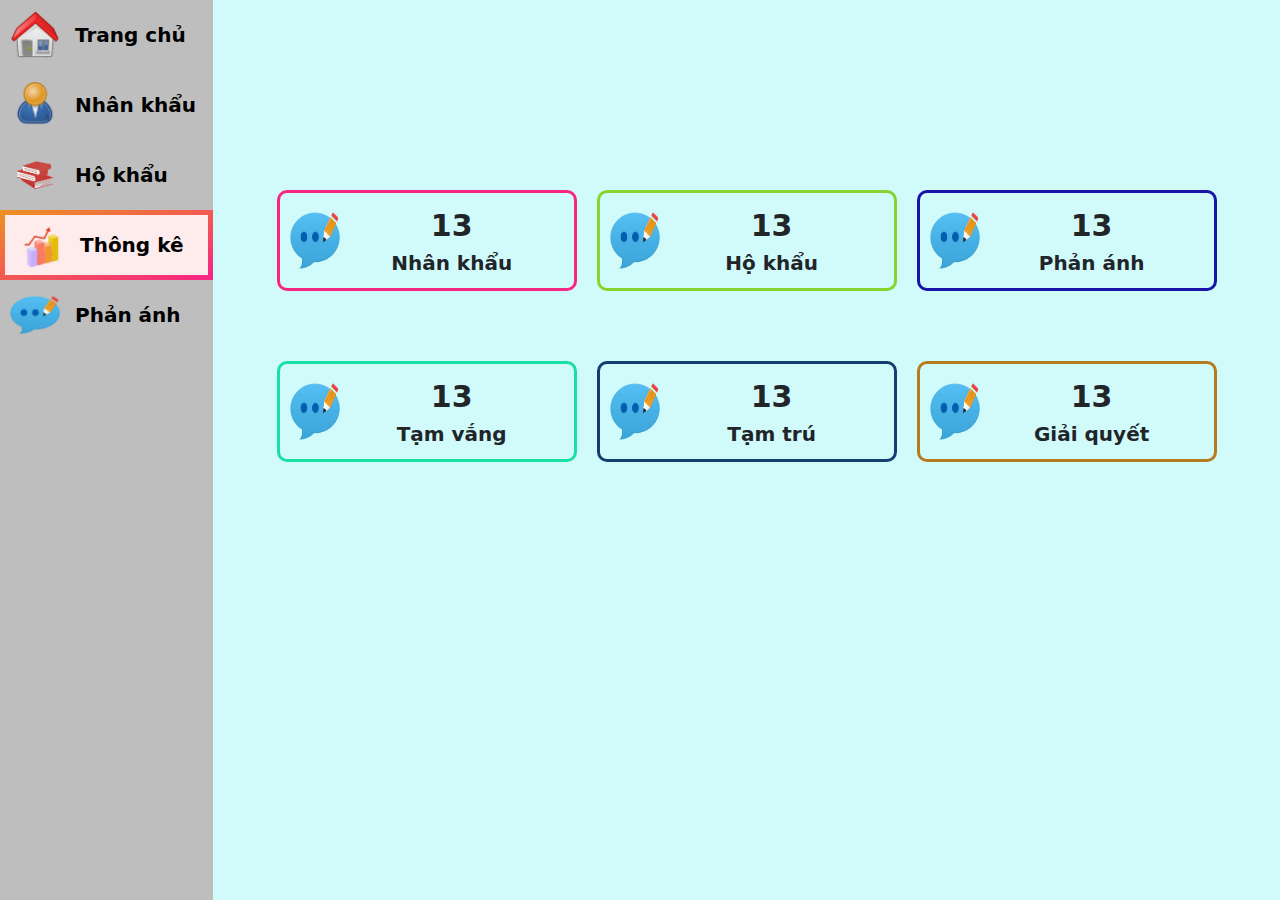
<file: html/index.html>
<!DOCTYPE html>
<html lang="en">

<head>
    <meta charset="UTF-8" />
    <meta name="viewport" content="width=device-width, initial-scale=1.0" />
    <title>Document</title>

    <link rel="stylesheet" href="main.css" />
    <link rel="stylesheet" href="bootstrap.min.css">
    <link rel="stylesheet" href="bootstrap-duallistbox.css">
</head>

<body>
    <div class="main-container">
        <div class="sidebar">
            <ul class="sidebar-lists">
                <li class="sidebar-item d-flex ">
                    <img class="sidebar-img" src="./images/home.png" />
                    <a href="index.html"> Trang chủ</a>
                </li>
                <li class="sidebar-item d-flex ">
                    <img class="sidebar-img" src="./images/user.png" />
                    <a href="people.html">Nhân khẩu</a>
                </li>
                <li class="sidebar-item d-flex ">
                    <img class="sidebar-img" src="./images/book.png" />
                    <a href="household.html">Hộ khẩu</a>
                </li>
                <li class="sidebar-item d-flex active">
                    <img class="sidebar-img" src="./images/thongke.png" />
                    <a href="statistical.html">Thông kê</a>
                </li>
                <li class="sidebar-item d-flex ">
                    <img class="sidebar-img" src="./images/comment.png" />
                    <a href="#">Phản ánh</a>
                </li>
            </ul>
        </div>
        <div class="main d-flex justify-content-center align-items-center">
            <div class="main-box">
                <ul class="main-list ">
                    <li class="main-item ">
                        <div class="main-content box-1">
                            <img class="main-img" src="./images/comment.png" />
                            <div class="main-text">
                                <span style="font-size: 30px;">13</span>
                                <p>Nhân khẩu</p>
                            </div>
                        </div>
                    </li>
                    <li class="main-item ">
                        <div class="main-content box-2">
                            <img class="main-img" src="./images/comment.png" />
                            <div class="main-text">
                                <span style="font-size: 30px;">13</span>
                                <p>Hộ khẩu</p>
                            </div>
                        </div>
                    </li>
                    <li class="main-item ">
                        <div class="main-content box-3">
                            <img class="main-img" src="./images/comment.png" />
                            <div class="main-text">
                                <span style="font-size: 30px;">13</span>
                                <p>Phản ánh</p>
                            </div>
                        </div>
                    </li>
                    <li class="main-item ">
                        <div class="main-content box-4">
                            <img class="main-img" src="./images/comment.png" />
                            <div class="main-text">
                                <span style="font-size: 30px;">13</span>
                                <p>Tạm vắng</p>
                            </div>
                        </div>
                    </li>
                    <li class="main-item ">
                        <div class="main-content box-5">
                            <img class="main-img" src="./images/comment.png" />
                            <div class="main-text">
                                <span style="font-size: 30px;">13</span>
                                <p>Tạm trú</p>
                            </div>
                        </div>
                    </li>
                    <li class="main-item ">
                        <div class="main-content box-6">
                            <img class="main-img" src="./images/comment.png" />
                            <div class="main-text">
                                <span style="font-size: 30px;">13</span>
                                <p>Giải quyết</p>
                            </div>
                        </div>
                    </li>
                </ul>
            </div>
        </div>
    </div>

    <script src="bootstrap.min.js"></script>
    <script src="jquery.bootstrap-duallistbox.js"></script>
</body>

</html>
</file>
<file: html/main.css>
*{
    margin: 0;
    padding: 0;
}

.main-container {
    /* max-width: 1200px;
    margin: 0 auto; */
    display: flex;
}

/* Sidebar */
.sidebar {
    width: 20%;
    background-color: #bebebe;
    height: 100vh;
}

.sidebar .sidebar-lists {
    margin: 0;
    padding: 0;
    font-size: 20px;
    font-weight: bold;
   
}

.sidebar .sidebar-lists .sidebar-item {
    align-items: center;
    cursor: pointer;
    padding: 10px;
    height: 70px;

}

.sidebar .sidebar-lists .sidebar-item>a {
    text-decoration: none;
    color: #000;
}


.sidebar .sidebar-lists .sidebar-item .sidebar-img{
    width: 50px !important;
    background-color: transparent;
    margin-right: 15px;
}

.sidebar .sidebar-lists .active {
    border: 5px solid ;
    border-image-slice: 1;
     border-image-source: linear-gradient(to right bottom, #ed8f22, #f62682);
     background-color: #feebeb;
}


/* Main */
.main{
    background-color: rgb(209, 251, 251);
    width: 100%;
   
}

.main .main-box{
    height: calc(90% / 1.5);
    width: 90%;
   
}

.main .main-box .main-list {
    display: flex;
    flex-wrap: wrap;
    margin: 0;
    padding: 0;
}

.main .main-box .main-list  .main-item {
    width: calc(100% / 3);
    margin-bottom: 50px;
    list-style: none;
   padding: 10px;
}

.main .main-box .main-list .box-1 {
    border-radius: 10px;
    border: 3px solid #f62682 ;
}

.main .main-box .main-list .box-2 {
    border-radius: 10px;
    border: 3px solid #86d42e ;
}

.main .main-box .main-list .box-3 {
    border-radius: 10px;
    border: 3px solid #1914a8 ;
}

.main .main-box .main-list .box-4 {
    border-radius: 10px;
    border: 3px solid #1adfa4 ;
}

.main .main-box .main-list .box-5 {
    border-radius: 10px;
    border: 3px solid #143e6e ;
}

.main .main-box .main-list .box-6 {
    border-radius: 10px;
    border: 3px solid #b57b1e ;
}

.main .main-box .main-list  .main-item .main-content{
    width: 100%;
    padding: 10px;
    height: inherit;
    display: flex;
}

.main .main-box .main-list  .main-item .main-content .main-img {
    width: 50px;
}

.main .main-box .main-list  .main-item .main-content .main-text {
    width: 100%;
    text-align: center;
    font-weight: bold;
    font-size: 20px;
}

.main .main-box .main-list  .main-item .main-content .main-text>p{
    margin: 0;
}

.main-content {
  
    width:100%;
}

.main-content .main-search {
    width: calc(100% - 200px);
}

.main-content .main-search .input-search {
    width: 100%;
    cursor: pointer;
    outline: none;
    padding: 2px 10px;
    border-radius: 5px;
    border: 1px solid #7e7b7b;
    font-size: 15px;
}

.main-button {
    width: 200px;
    padding-left: 10px;
}
</file>
